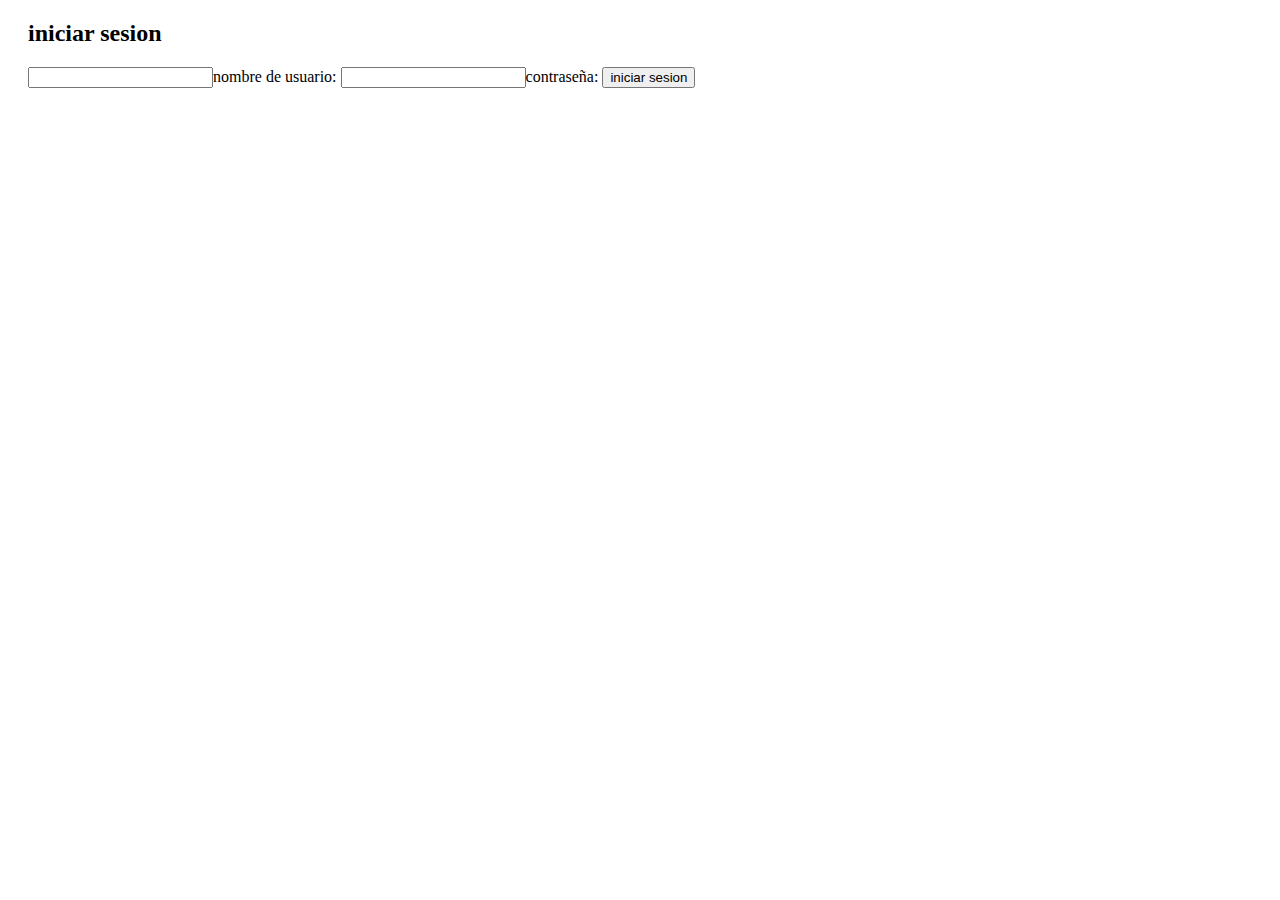
<file: clase_17-10-24/logging.html>
<!DOCTYPE html>
<html lang="en">
<head>
    <meta charset="UTF-8">
    <meta name="viewport" content="width=device-width, initial-scale=1.0">
    <title>Document</title>
</head>
<body>
    <script src="scriptForm.js"></script>
</body>
</html>
</file>
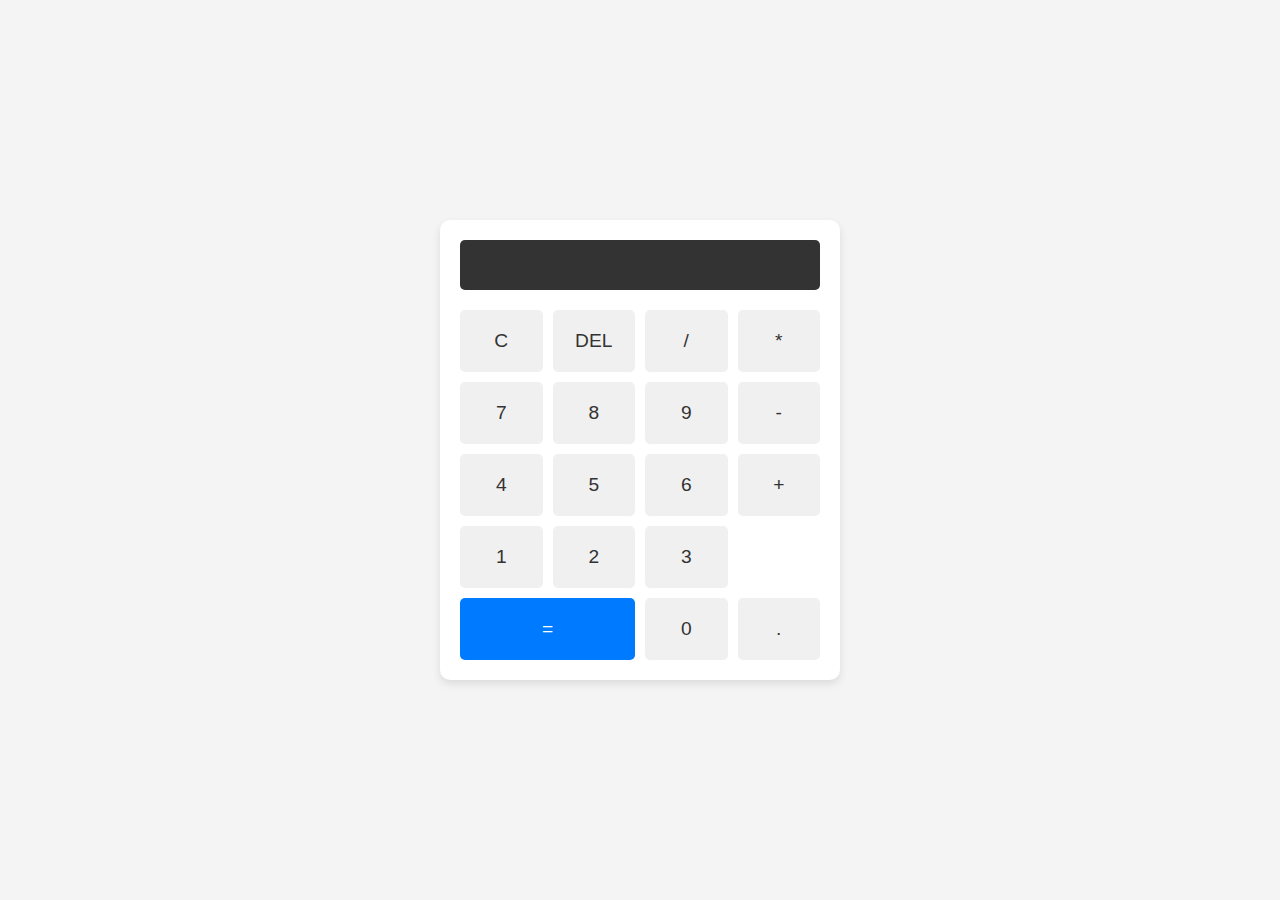
<file: clase_26-09-24/calculadora.html>
<!DOCTYPE html> <!--Esta etiqueta indica el tipo de archivo o sea html-->
<html lang="en"><!--Esta etiqueta indica el lenguaje del documento, "en" de ingles-->

<head> <!-- es el encabezado de la pagina en donde van algunos datos que no ve el usuario pero son importantes (metadatos)-->
    <!--La etiqueta meta controlan cómo deben rastrear e indexar el contenido los buscadores.-->
    <meta charset="UTF-8"> <!-- Establece la codificación de caracteres a UTF-8 -->
    <meta name="viewport" content="width=device-width, initial-scale=1.0"> <!--este apartado da otra vista para moviles-->
    <title>Calculadora</title><!-- title coloca el titulo de la pagina que se muestra en el navegador-->
    <link rel="stylesheet" href="style.css"> <!--Esta etiqueta llama un css exteno para darle estilo a la pagina-->
</head>

<body> <!--Se trata de todo el cuerpo donde estara el contenido de la pagina-->
    <div class="calculator"> <!--El div es solo un contenedor-->
        <input type="text" id="display" class="calculator-screen" value="" disabled> <!--El input es donde el usuario o el sistema ingrese datos al programa-->
        <!--en el caso del imput de arriba esta bloqueado para que no se ingresen datos de manera manual, sino para que se vea afectado por las funciones del js-->
        <div class="calculator-buttons">
            <button class="button" onclick="clearDisplay()">C</button> <!--button es un... boton, lo interesante es que al hacer CLICK esta llamando una funcion que debe estar en el js-->
            <button class="button" onclick="deleteLast()">DEL</button>
            <button class="button" onclick="appendToDisplay('/')">/</button>
            <button class="button" onclick="appendToDisplay('*')">*</button>

            <button class="button" onclick="appendToDisplay('7')">7</button>
            <button class="button" onclick="appendToDisplay('8')">8</button>
            <button class="button" onclick="appendToDisplay('9')">9</button>
            <button class="button" onclick="appendToDisplay('-')">-</button>

            <button class="button" onclick="appendToDisplay('4')">4</button>
            <button class="button" onclick="appendToDisplay('5')">5</button>
            <button class="button" onclick="appendToDisplay('6')">6</button>
            <button class="button" onclick="appendToDisplay('+')">+</button>

            <button class="button" onclick="appendToDisplay('1')">1</button>
            <button class="button" onclick="appendToDisplay('2')">2</button>
            <button class="button" onclick="appendToDisplay('3')">3</button>
            <button class="button equal-button" onclick="calculateResult()">=</button>

            <button class="button" onclick="appendToDisplay('0')">0</button>
            <button class="button" onclick="appendToDisplay('.')">.</button>
        </div>
    </div>

    <script src="script.js"></script> <!--aqui es 1 de 2 o lo usas para escribir codigo js o haces referencia a un archivo js de otra carpeta-->
</body>
</html>
</file>
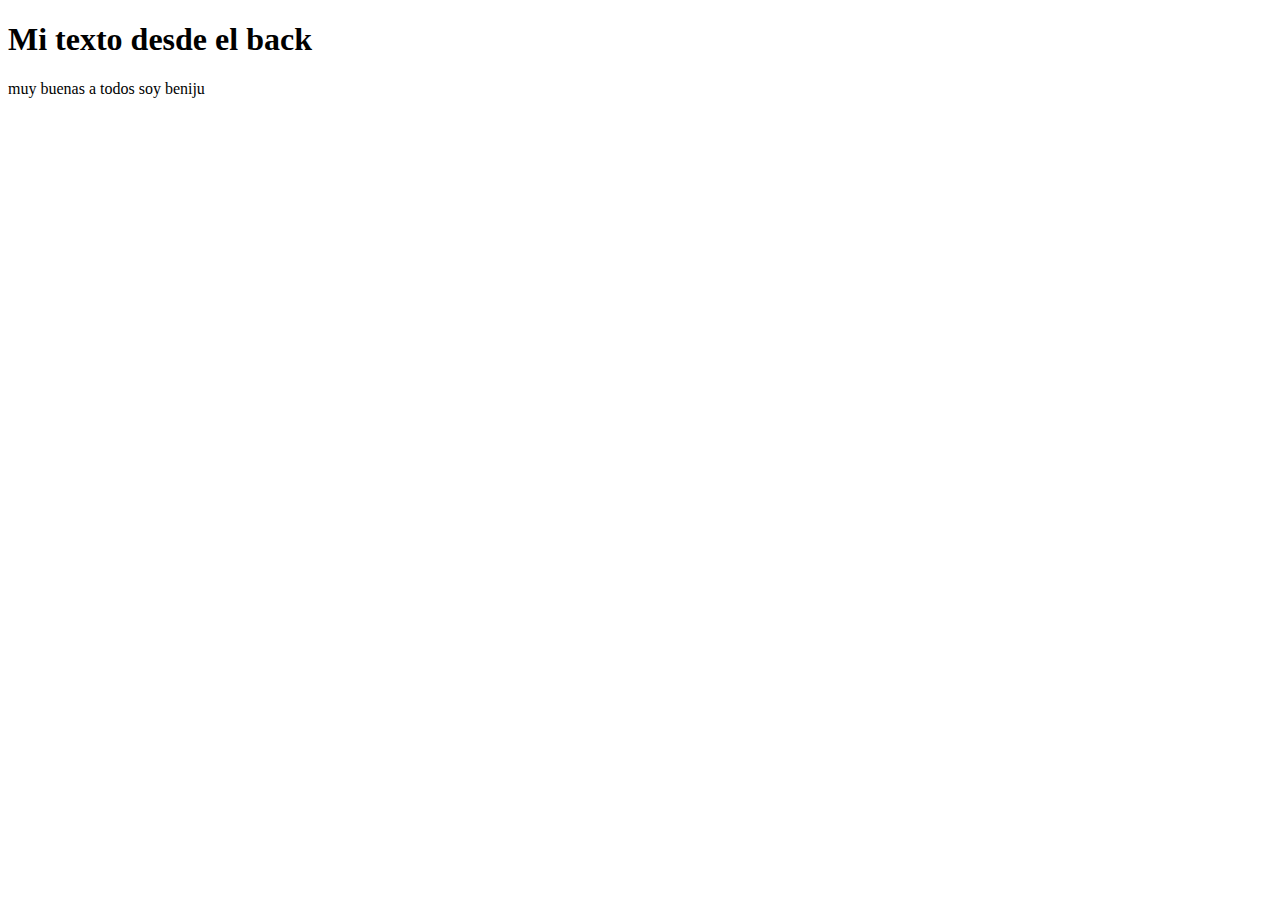
<file: clase_17-10-24/introduccion/Dom.html>
<!DOCTYPE html>
<html lang="en">
<head>
    <meta charset="UTF-8">
    <meta name="viewport" content="width=device-width, initial-scale=1.0">
    <title>Document</title> 
</head>
<body>
    <script src="script.js"></script>
</body>
</html>
</file>
<file: clase_26-09-24/style.css>
* {
    box-sizing: border-box;
}

body {
    display: flex;
    justify-content: center;
    align-items: center;
    height: 100vh;
    margin: 0;
    background-color: #f4f4f4;
    font-family: Arial, Helvetica, sans-serif;
}

.calculator {
    width: 100%;
    max-width: 400px;
    background-color: #fff;
    padding: 20px;
    border-radius: 10px;
    box-shadow: 0px 4px 8px rgb(0, 0, 0, 0.1);
}

.calculator-screen {
    width: 100%;
    height: 50px;
    background-color: #333;
    color: white;
    text-align: right;
    padding: 10px;
    font-size: 1.5rem;
    border: none;
    border-radius: 5px;
    margin-bottom: 20px;
}

.calculator-buttons {
    display: grid;
    grid-template-columns: repeat(4, 1fr);
    gap: 10px;
}

.button {
    padding: 20px;
    font-size: 1.2rem;
    border: none;
    border-radius: 5px;
    background-color: #f0f0f0;
    color: #333;
    cursor: pointer;
    transition: background-color 0.3;
}

.button:hover {
    background-color: #ddd;
}

.equal-button {
    grid-column: span 2;
    background-color: #007bff;
    color: white;
}

.equal-button:hover {
    background-color: #0056b3;
}

@media (max-width: 600px) {
    .calculator {
        padding: 10px;
    }

    .calculator-screen {
        height: 40px;
        font-size: 1rem;
    }

    .button {
        padding: 15px;
        font-size: 1rem;
    }
}
</file>
